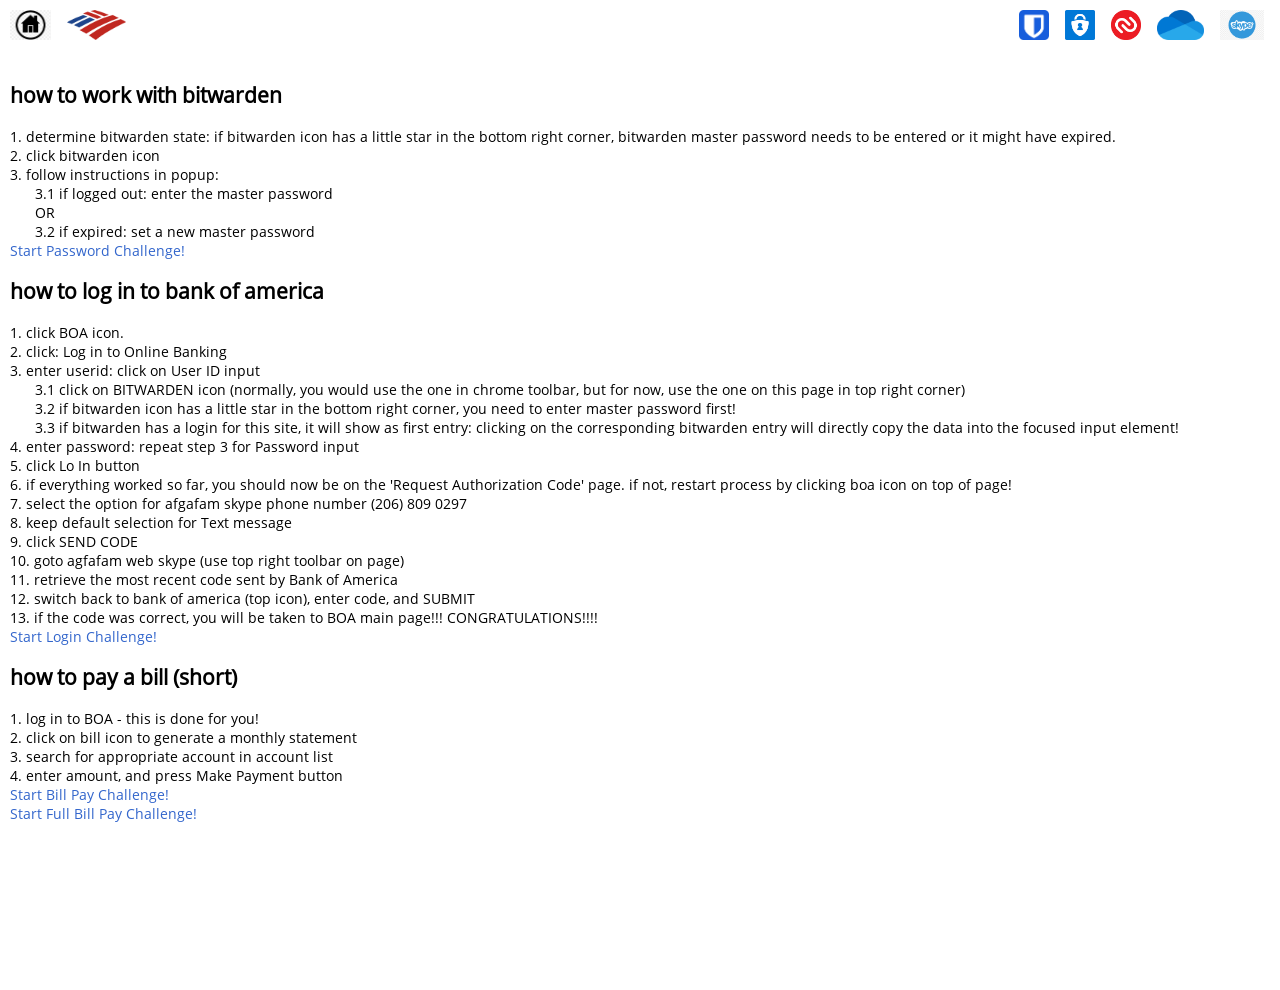
<file: rechnung/index.html>
<!DOCTYPE html>
<html lang="en">
	<head>
		<meta charset="UTF-8" />
		<meta http-equiv="X-UA-Compatible" content="IE=edge" />
		<meta name="viewport" content="width=device-width, initial-scale=1.0" />
		<title>Rechnung</title>
		<!-- <link rel="stylesheet" type="text/css" href="./boa/vipaa-v4-jawr.css" media="all" /> -->
		<link rel="icon" href="../base/assets/images/icons/bubble.png" style="height: 40px" />
		<link rel="stylesheet" href="../base/assets/fonts/fonts.css" />
		<link rel="stylesheet" href="../easy/basemin.css" />
		<link rel="stylesheet" type="text/css" href="../rechnung/mycss.css" />
		<link rel="stylesheet" href="https://cdnjs.cloudflare.com/ajax/libs/font-awesome/4.7.0/css/font-awesome.min.css" />
		<!-- <link rel="stylesheet" type="text/css" href="./boa/f8fa6cc3.css" />
		<script src="../rechnung/boa/require.js"></script> -->

		<script src="../easy/basemin.js"></script>
		<script src="../rechnung/baustelle.js"></script>
		<script src="../rechnung/baustelle2.js"></script>
		<script src="../rechnung/start.js"></script>
	</head>
	<body style="margin: 0; min-height: 110vh">
		<div id="dTop"></div>
		<div id="dScreen" style="opacity: 0">
			<div id="dHome" style="font-size: 14px; padding: 10px">
				<h2>how to work with bitwarden</h2>
				<div id="dHowToPassword">
					<p>
						1. determine bitwarden state: if bitwarden icon has a little star in the bottom right corner, bitwarden master password needs to be entered or it
						might have expired.
					</p>
					<p>2. click bitwarden icon</p>
					<p>3. follow instructions in popup:</p>
					<div style="padding: 0px 25px">
						<p>3.1 if logged out: enter the master password</p>
						<p>OR</p>
						<p>3.2 if expired: set a new master password</p>
					</div>
					<a href="javascript:start_challenge4()">Start Password Challenge!</a>
				</div>
				<h2>how to log in to bank of america</h2>
				<div id="dHowToLogin">
					<p>1. click BOA icon.</p>
					<p>2. click: Log in to Online Banking</p>
					<p>3. enter userid: click on User ID input</p>
					<div style="padding: 0px 25px">
						<p>3.1 click on BITWARDEN icon (normally, you would use the one in chrome toolbar, but for now, use the one on this page in top right corner)</p>
						<p>3.2 if bitwarden icon has a little star in the bottom right corner, you need to enter master password first!</p>
						<p>
							3.3 if bitwarden has a login for this site, it will show as first entry: clicking on the corresponding bitwarden entry will directly copy the data
							into the focused input element!
						</p>
					</div>
					<p>4. enter password: repeat step 3 for Password input</p>
					<p>5. click Lo In button</p>
					<p>
						6. if everything worked so far, you should now be on the 'Request Authorization Code' page. if not, restart process by clicking boa icon on top of
						page!
					</p>
					<p></p>
					<p>7. select the option for afgafam skype phone number (206) 809 0297</p>
					<p>8. keep default selection for Text message</p>
					<p>9. click SEND CODE</p>
					<p></p>
					<p>10. goto agfafam web skype (use top right toolbar on page)</p>
					<p>11. retrieve the most recent code sent by Bank of America</p>
					<p>12. switch back to bank of america (top icon), enter code, and SUBMIT</p>
					<p>13. if the code was correct, you will be taken to BOA main page!!! CONGRATULATIONS!!!!</p>
					<a href="javascript:start_challenge1()">Start Login Challenge!</a>
				</div>
				<h2>how to pay a bill (short)</h2>
				<div id="dHowToPay">
					<p>1. log in to BOA - this is done for you!</p>
					<p>2. click on bill icon to generate a monthly statement</p>
					<p>3. search for appropriate account in account list</p>
					<p>4. enter amount, and press Make Payment button</p>
					<a href="javascript:start_challenge2()">Start Bill Pay Challenge!</a>
					<br />
					<a href="javascript:start_challenge3()">Start Full Bill Pay Challenge!</a>
				</div>
			</div>
			<div id="dBoa"></div>
			<div id="dAuthenticator"></div>
			<div id="dAuthy"></div>
			<div id="dOnedrive"></div>
			<div id="dSkype"></div>
			<div id="dBill"></div>
		</div>
		<div id="dPopup" style="position: absolute; display: none"></div>
		<button id="dummy" class="dummy">dummy</button>
		<div id="dBandMessage" style="position: fixed; background: skyblue; min-height: 100vh; display: none"></div>
	</body>
</html>
</file>
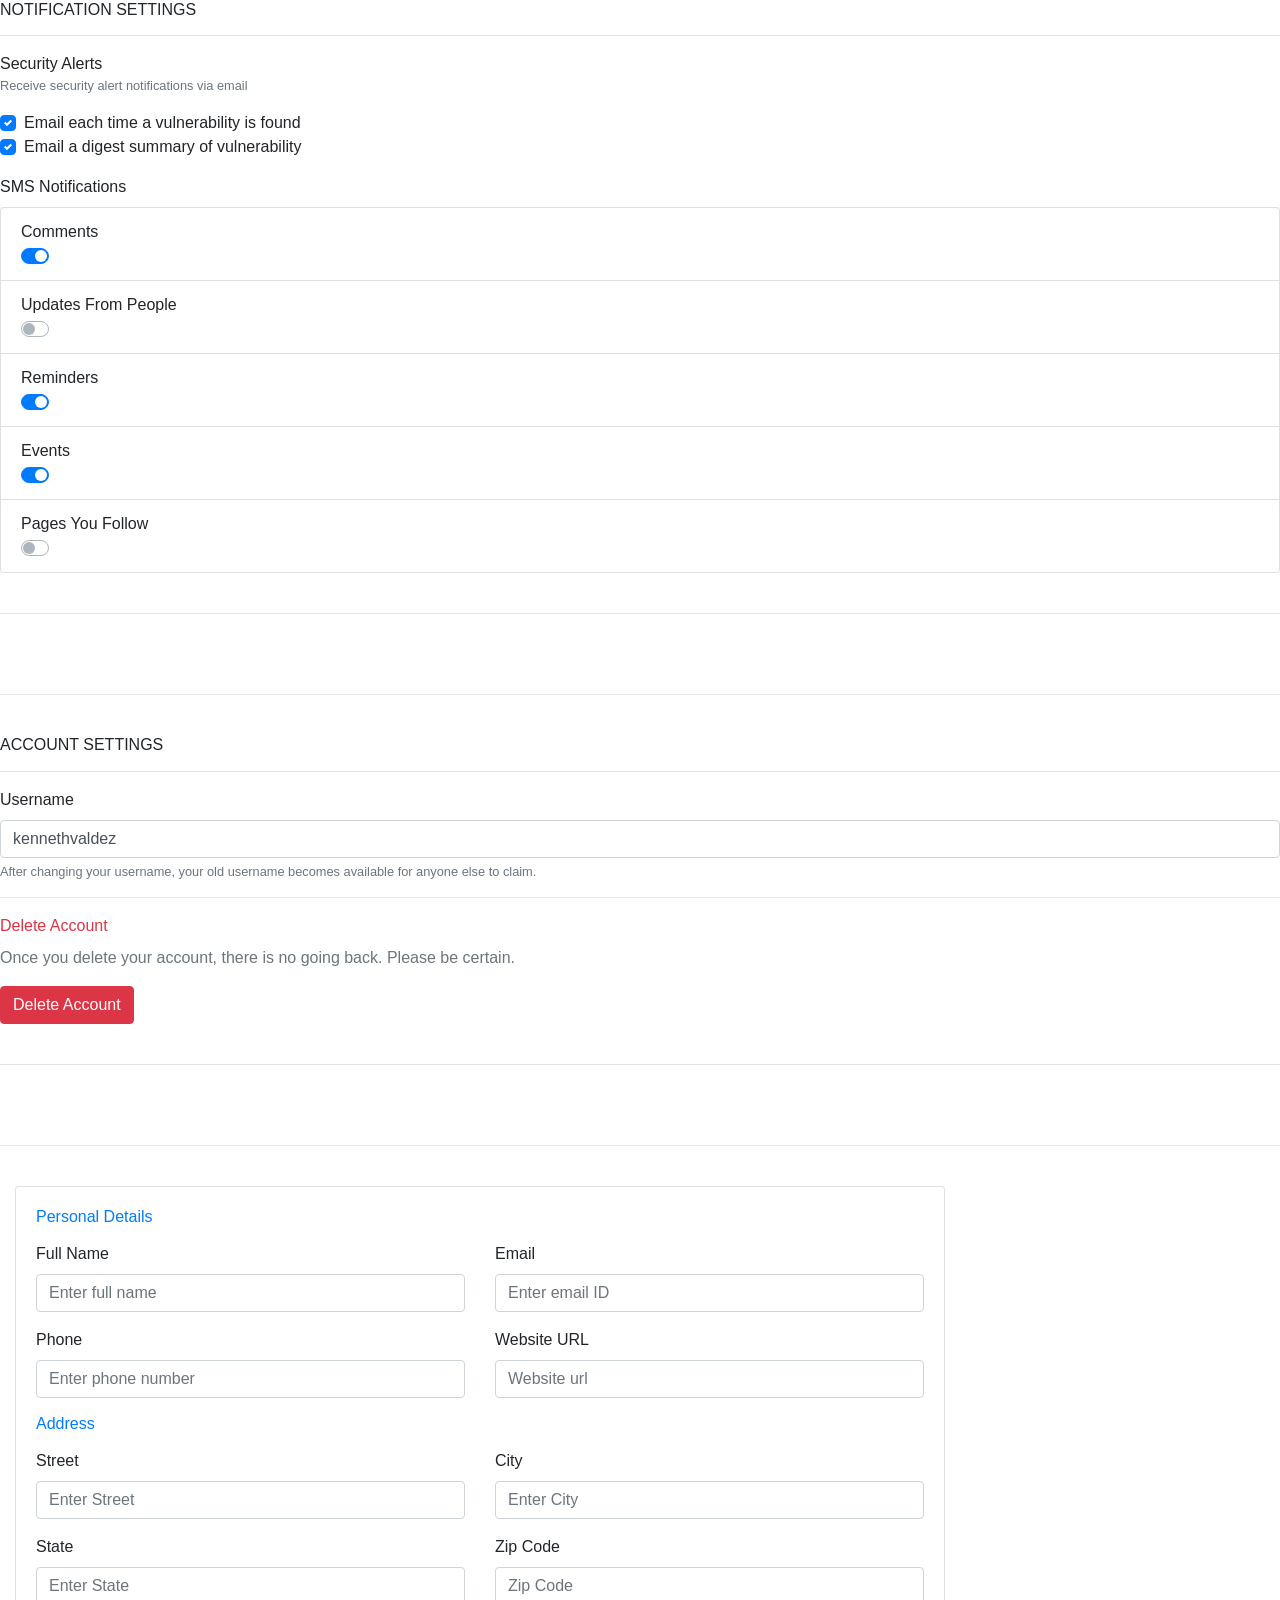
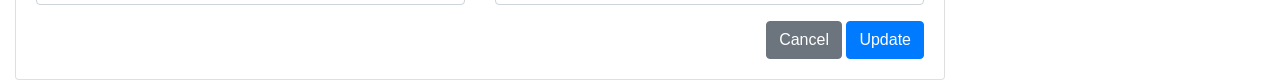
<file: bstest.html>
<!DOCTYPE html>
<html lang="en">
	<head>
		<meta charset="UTF-8" />
		<meta http-equiv="X-UA-Compatible" content="IE=edge" />
		<meta name="viewport" content="width=device-width, initial-scale=1.0" />
		<title>Document</title>
		<link
			rel="stylesheet"
			href="https://stackpath.bootstrapcdn.com/bootstrap/4.5.0/css/bootstrap.min.css"
			integrity="sha384-9aIt2nRpC12Uk9gS9baDl411NQApFmC26EwAOH8WgZl5MYYxFfc+NcPb1dKGj7Sk"
			crossorigin="anonymous"
		/>
		<link rel="stylesheet" href="https://cdnjs.cloudflare.com/ajax/libs/font-awesome/4.7.0/css/font-awesome.min.css" />
	</head>
	<body>
		<div class="tab-pane" id="notification">
			<h6>NOTIFICATION SETTINGS</h6>
			<hr />
			<form>
				<div class="form-group">
					<label class="d-block mb-0">Security Alerts</label>
					<div class="small text-muted mb-3">Receive security alert notifications via email</div>
					<div class="custom-control custom-checkbox">
						<input type="checkbox" class="custom-control-input" id="customCheck1" checked="" />
						<label class="custom-control-label" for="customCheck1">Email each time a vulnerability is found</label>
					</div>
					<div class="custom-control custom-checkbox">
						<input type="checkbox" class="custom-control-input" id="customCheck2" checked="" />
						<label class="custom-control-label" for="customCheck2">Email a digest summary of vulnerability</label>
					</div>
				</div>
				<div class="form-group mb-0">
					<label class="d-block">SMS Notifications</label>
					<ul class="list-group list-group-sm">
						<li class="list-group-item has-icon">
							Comments
							<div class="custom-control custom-control-nolabel custom-switch ml-auto">
								<input type="checkbox" class="custom-control-input" id="customSwitch1" checked="" />
								<label class="custom-control-label" for="customSwitch1"></label>
							</div>
						</li>
						<li class="list-group-item has-icon">
							Updates From People
							<div class="custom-control custom-control-nolabel custom-switch ml-auto">
								<input type="checkbox" class="custom-control-input" id="customSwitch2" />
								<label class="custom-control-label" for="customSwitch2"></label>
							</div>
						</li>
						<li class="list-group-item has-icon">
							Reminders
							<div class="custom-control custom-control-nolabel custom-switch ml-auto">
								<input type="checkbox" class="custom-control-input" id="customSwitch3" checked="" />
								<label class="custom-control-label" for="customSwitch3"></label>
							</div>
						</li>
						<li class="list-group-item has-icon">
							Events
							<div class="custom-control custom-control-nolabel custom-switch ml-auto">
								<input type="checkbox" class="custom-control-input" id="customSwitch4" checked="" />
								<label class="custom-control-label" for="customSwitch4"></label>
							</div>
						</li>
						<li class="list-group-item has-icon">
							Pages You Follow
							<div class="custom-control custom-control-nolabel custom-switch ml-auto">
								<input type="checkbox" class="custom-control-input" id="customSwitch5" />
								<label class="custom-control-label" for="customSwitch5"></label>
							</div>
						</li>
					</ul>
				</div>
			</form>
		</div>

		<br />
		<hr />
		<br />
		<br />
		<hr />
		<br />
		<div class="tab-pane" id="account">
			<h6>ACCOUNT SETTINGS</h6>
			<hr />
			<form>
				<div class="form-group">
					<label for="username">Username</label>
					<input type="text" class="form-control" id="username" aria-describedby="usernameHelp" placeholder="Enter your username" value="kennethvaldez" />
					<small id="usernameHelp" class="form-text text-muted">
						After changing your username, your old username becomes available for anyone else to claim.
					</small>
				</div>
				<hr />
				<div class="form-group">
					<label class="d-block text-danger">Delete Account</label>
					<p class="text-muted font-size-sm">Once you delete your account, there is no going back. Please be certain.</p>
				</div>
				<button class="btn btn-danger" type="button">Delete Account</button>
			</form>
		</div>

		<br />
		<hr />
		<br />
		<br />
		<hr />
		<br />

		<div class="col-xl-9 col-lg-9 col-md-12 col-sm-12 col-12">
			<div class="card h-100">
				<div class="card-body">
					<div class="row gutters">
						<div class="col-xl-12 col-lg-12 col-md-12 col-sm-12 col-12">
							<h6 class="mb-3 text-primary">Personal Details</h6>
						</div>
						<div class="col-xl-6 col-lg-6 col-md-6 col-sm-6 col-12">
							<div class="form-group">
								<label for="fullName">Full Name</label>
								<input type="text" class="form-control" id="fullName" placeholder="Enter full name" />
							</div>
						</div>
						<div class="col-xl-6 col-lg-6 col-md-6 col-sm-6 col-12">
							<div class="form-group">
								<label for="eMail">Email</label>
								<input type="email" class="form-control" id="eMail" placeholder="Enter email ID" />
							</div>
						</div>
						<div class="col-xl-6 col-lg-6 col-md-6 col-sm-6 col-12">
							<div class="form-group">
								<label for="phone">Phone</label>
								<input type="text" class="form-control" id="phone" placeholder="Enter phone number" />
							</div>
						</div>
						<div class="col-xl-6 col-lg-6 col-md-6 col-sm-6 col-12">
							<div class="form-group">
								<label for="website">Website URL</label>
								<input type="url" class="form-control" id="website" placeholder="Website url" />
							</div>
						</div>
					</div>
					<div class="row gutters">
						<div class="col-xl-12 col-lg-12 col-md-12 col-sm-12 col-12">
							<h6 class="mb-3 text-primary">Address</h6>
						</div>
						<div class="col-xl-6 col-lg-6 col-md-6 col-sm-6 col-12">
							<div class="form-group">
								<label for="Street">Street</label>
								<input type="name" class="form-control" id="Street" placeholder="Enter Street" />
							</div>
						</div>
						<div class="col-xl-6 col-lg-6 col-md-6 col-sm-6 col-12">
							<div class="form-group">
								<label for="ciTy">City</label>
								<input type="name" class="form-control" id="ciTy" placeholder="Enter City" />
							</div>
						</div>
						<div class="col-xl-6 col-lg-6 col-md-6 col-sm-6 col-12">
							<div class="form-group">
								<label for="sTate">State</label>
								<input type="text" class="form-control" id="sTate" placeholder="Enter State" />
							</div>
						</div>
						<div class="col-xl-6 col-lg-6 col-md-6 col-sm-6 col-12">
							<div class="form-group">
								<label for="zIp">Zip Code</label>
								<input type="text" class="form-control" id="zIp" placeholder="Zip Code" />
							</div>
						</div>
					</div>
					<div class="row gutters">
						<div class="col-xl-12 col-lg-12 col-md-12 col-sm-12 col-12">
							<div class="text-right">
								<button type="button" id="submit" name="submit" class="btn btn-secondary">Cancel</button>
								<button type="button" id="submit" name="submit" class="btn btn-primary">Update</button>
							</div>
						</div>
					</div>
				</div>
			</div>
		</div>
	</body>
</html>
</file>
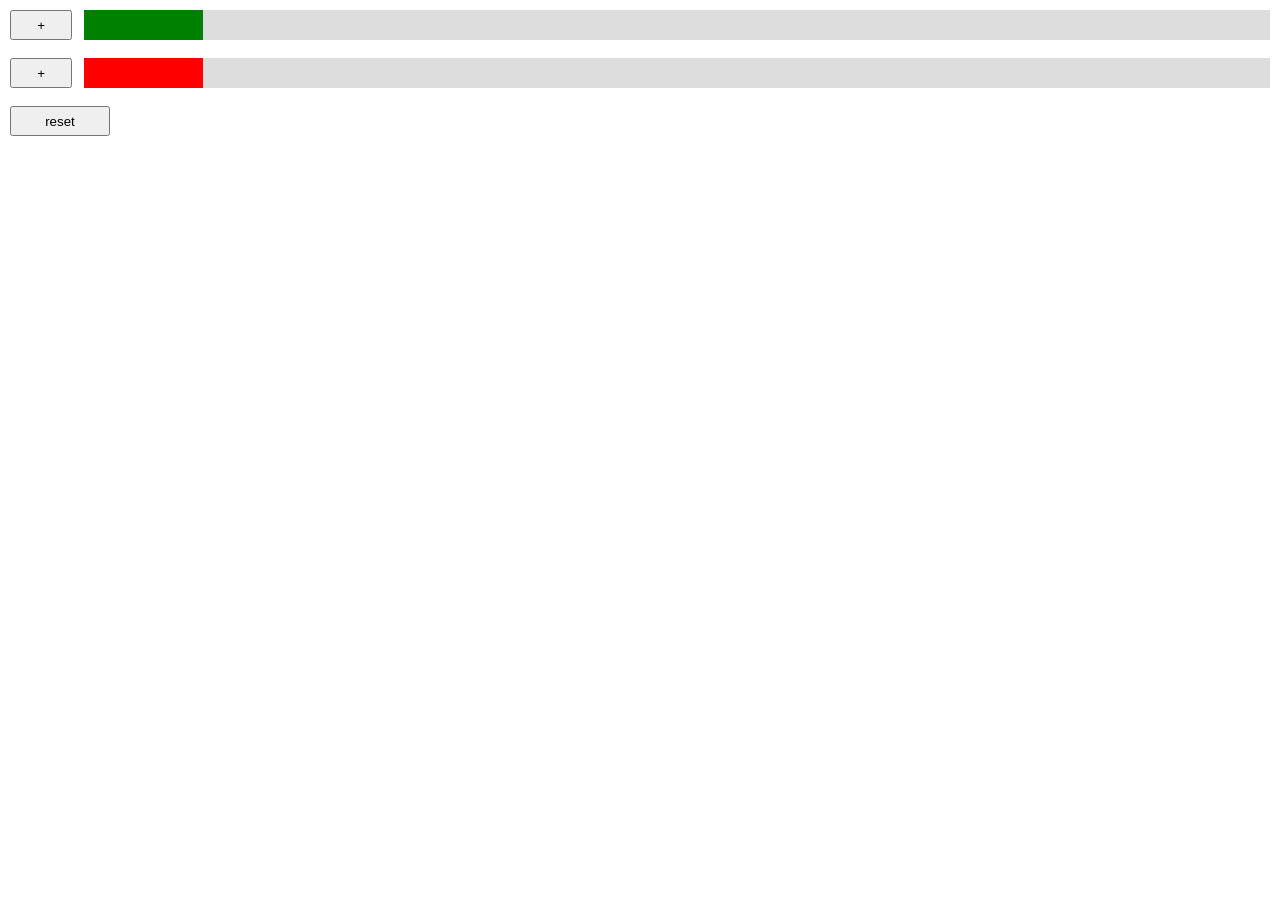
<file: feedback.html>
<!DOCTYPE html>
<html lang="en">
	<head>
		<meta charset="UTF-8" />
		<meta http-equiv="X-UA-Compatible" content="IE=edge" />
		<meta name="viewport" content="width=device-width, initial-scale=1.0" />
		<link rel="icon" href="./base/assets/images/icons/bubble.png" style="height: 40px" />
		<title>feedback</title>
		<link rel="stylesheet" href="./feedback/styles.css" />
		<script src="./games/basemin.js"></script>
		<script src="./feedback/start.js"></script>
	</head>
	<body>
		<div id="dTable">
		</div>

	</body>
</html>
</file>
<file: base/assets/fonts/fonts.css>
@font-face {
  font-family: 'tangerine';
	src: url('./tangerine.ttf') format("truetype");
}
@font-face {
  font-family: 'emoNoto';
	src: url('./NotoColorEmoji.ttf') format("truetype");
  /* src: url(https://gitcdn.xyz/repo/googlefonts/noto-emoji/master/fonts/NotoColorEmoji.ttf); */
}
@font-face {
	font-family: 'AlgerianRegular';
	src: url('./AlgerianRegular.ttf') format("truetype");
}

@font-face{
	font-family: 'pictoFa';
	src: url('./pictoFa.otf') format("truetype");
}
@font-face {
	font-family: 'pictoGame';
	src: url('./pictoGame.ttf') format("truetype");
}
@font-face {
	font-family: 'opensans';
	src: url('./opensansregular.ttf') format("truetype");
}
@font-face {
	font-family: 'summervibes';
	src: url('./summervibes.otf') format("truetype");
}
@font-face {
	font-family: 'fredericka';
	src: url('./fredericka.ttf') format("truetype");
}
@font-face {
	font-family: 'blackops';
	src: url('./blackops.ttf') format("truetype");
}
</file>
<file: easy/basemin.css>
/* #region resets */
html,
body,
h1 {
	margin: 0;
	padding: 0;
	font-family: opensans;
	cursor: default;
}
a {
	color: inherit;
	text-decoration: none;
	padding-right: 6px;
}
a:hover {
	color: inherit;
	opacity: 0.8;
}
a,
button,
input[type='submit'] {
	cursor: pointer;
}
label,
input {
	font-size: 14px;
	font-family: opensans;
}
legend {
	border: 1px solid green;
	color: green;
	font-size: 75%;
	margin-left: 16px;
	text-align: left;
}
fieldset {
	font-size: 90%;
	border: none;
	margin-top: 2%;
	height: 96%;
	/* float: left; */
	position: relative;
	text-align: left;
	color: dimgray;
}
fieldset .disabled {
	color: #404b56;
	opacity: 0.3;
	cursor: default;
}
/* #endregion  */

/* #region classes for page parts */
.myheader {
	background: blue;
	color: white;
}
.mymain {
	display: flex;
}
.mysidebar {
	background: skyblue;
	color: white;
	flex: 1;
	box-sizing: border-box;
	overflow: hidden;
	transition: all 0.5s ease-in-out;
}
.mycolumn {
	display: flex;
	flex-direction: column;
}
.mycenter {
	background: lightblue;
	flex: 5;
	padding: 10px;
}
/* #endregion  */

/* #region classes for elements */
.input,
.textarea,
.select select {
	-moz-appearance: none;
	-webkit-appearance: none;
	align-items: center;
	border: 1px solid transparent;
	border-radius: 4px;
	box-shadow: none;
	display: inline-flex;
	font-size: 1rem;
	min-height: 2.5em;
	justify-content: flex-start;
	line-height: 1.5;
	padding-bottom: calc(0.5em - 1px);
	padding-left: calc(0.75em - 1px);
	padding-right: calc(0.75em - 1px);
	padding-top: calc(0.5em - 1px);
	position: relative;
	vertical-align: top;
}
.button {
	text-align: center;
	border: 1px solid transparent;
	border-radius: 4px;
	font-size: 1rem;
	line-height: 1.5;
	outline: none;
	box-shadow: none;
	-moz-appearance: none;
	-webkit-appearance: none;
}
.input,
.textarea,
.select select {
	background-color: white;
	border-color: #dbdbdb;
	border-radius: 4px;
	color: #363636;
	box-shadow: inset 0 0.0625em 0.125em rgba(10, 10, 10, 0.05);
	max-width: 100%;
	box-sizing: border-box;
	width: 100%;
	font-family: opensans;
}
.input:hover,
.textarea:hover,
.select select:hover,
.is-hovered.input,
.is-hovered.textarea,
.select select.is-hovered {
	border-color: #b5b5b5;
}
.button:focus,
.input:focus,
.textarea:focus,
.select select:focus,
.button:active,
.input:active,
.textarea:active,
.select select:active {
	outline: none;
	border-color: silver;
	box-shadow: 0 0 0 0.125em rgba(72, 95, 199, 0.25);
}
.table {
	border-collapse: collapse;
	/* width: 100%; */
	max-width: 100%;
	margin-bottom: 1rem;
	background-color: transparent;
}
.table th,
.table td {
	padding: 0.25rem 0.75rem;
	vertical-align: top;
	text-align: left;
	border-top: 1px solid #dee2e6;
	max-height: 50px;
	max-width: 400px;
	white-space: nowrap;
	overflow: hidden;
	text-overflow: ellipsis;
}
.doublesize:hover {
	transform: scale(3);
	/* transform-origin: 50%; */
	transition: transform 0.2s; /* Animation */
}
.magnify_on_hover:hover {
	transform: scale(2);
	transform-origin: 50%;
	transition: transform 0.2s; /* Animation */
}
.container {
	width: 100%;
	padding-right: 15px;
	padding-left: 15px;
	margin-right: auto;
	margin-left: auto;
}
.hidden {
	flex: 0;
}

/* #endregion  */

/* #region .radio */
.radio {
	-webkit-appearance: none;
	-moz-appearance: none;
	appearance: none;
	border-radius: 50%;
	width: 12px;
	height: 12px;
	border: 1px solid #999;
	color: silver;
	transition: 0.2s all linear;
	margin: 5px;
	padding: 0px;
	position: relative;
	top: 5px;
	left: 0px;
}
.radio:focus {
	outline-width: 0px;
	outline-style: solid;
	outline-color: transparent;
	/* outline-color: Highlight; */
}
.radio:checked {
	border: 6px solid green;
}
/* #endregion .radio */

.img_person {
	border: solid medium white;
	border-radius: 50%;
	margin: 10px;
	object-fit: cover;
}

.toggle {
	padding: 2px 8px;
	border-radius: 6px;
}

.framedPicture {
	/* border: solid 8px yellow; */
	outline: solid 8px yellow;
	outline-offset: -6px;
	/* border-radius: 0px; GEHT NICHT!!! */
}
.framedPictureInno {
	outline: solid 2px yellow;
}
.framedPicture3 {
	outline: solid 3px yellow;
}
.higbg {
	background-color: yellow;
}
.mCenterFlex {
	display: flex;
	justify-content: center;
	gap: 10px;
	flex-wrap: wrap;
}
.mCenterCenterFlex {
	display: flex;
	justify-content: center;
	align-content: center;
	align-items: center;
	gap: 10px;
	flex-wrap: wrap;
}
.pad {
	padding: 10px;
}
.hpad {
	padding: 1px 10px;
}
.pad:empty,
.hpad:empty {
	padding: 0;
}
.topmost {
	z-index: 10000;
}

.spacebetween {
	display: flex;
	justify-content: space-between;
}

.move {
	animation: move var(--ms) ease;
}
@keyframes move {
	0% {
		transform: translateX(0) translateY(0);
	}
	100% {
		transform: translateX(var(--dx)) translateY(var(--dy));
	}
}

.slow_gradient_blink {
	background: linear-gradient(270deg, #fffffd, #00000080);
	background-size: 400% 400%;
	-webkit-animation: AnimationName 5s linear infinite;
	animation: AnimationName 5s linear infinite;
}

@-webkit-keyframes AnimationName {
	0%{background-position:0% 50%}
	50%{background-position:100% 50%}
	100%{background-position:0% 50%}
}
@keyframes AnimationName {
	0%{background-position:0% 50%}
	50%{background-position:100% 50%}
	100%{background-position:0% 50%}
}

.section {
	border-radius: 10px;
	border: 2px silver solid;
	background: #f0f0f080;
	margin: 10px;
	padding: 10px;
	/* width: calc( 100% - 20px ); */
	box-sizing: border-box;
	/* transition: all 0.5s ease-in-out; */
}
.section:empty {
	padding: 0;
	margin: 0;
	border: none;
}
.instruction {
	border-radius: 10px;
	border: 2px silver solid;
	background: #f0f0f080;
	margin: 4px;
	padding: 4px;
	/* flex-wrap: wrap; */
	/* display: flex;
	
	justify-content: center;  */
	/* width: calc( 100% - 20px ); */
	box-sizing: border-box;
	align-items: center;
	/* gap: 10px; */
}

#dTexture {
	min-height: 500px; 
	/* min-height: calc(100vh - 100px); */
	/* padding-bottom: 10px;
	box-sizing: border-box; */
}
#dAdmin {
	height: 38px;
	background: white;
	color: black;
	display: flex;
	justify-content: space-between;
	align-items: center;
	box-sizing: border-box;
	width: 100%;
}
/* #region loader_holder (html:header) */
.loader_on {
	position: fixed;
	top: 4px;
	left: 50px;
	border-radius: 50%;
	height: 36px;
	width: 36px;
	padding: 2px;
	opacity: 1;
	box-sizing: border-box;
	/* transition: all .25s ease; */
}
.loader_off {
	opacity: 0;
	/* transition: all .25s ease; */
	/* display: none; */
}
/* #endregion loader_holder */

/* #region classes for cards */
.card {
	filter: drop-shadow(4px 5px 2px #111);
}
.hoverScale,
.selectable {
	cursor: pointer;
}
.hoverScale:hover,
.selectable:hover,
.mag {
	transform-origin: bottom right;
	transform: scale(1.05);
}
.card_selected {
	transform-origin: bottom right;
	transform: scale(1.05);
	/* border: solid 2px red;
	border-radius: 8px; */
	/* outline: solid 3px red;
	outline-offset: -3px; */
}
.string_selected {
	background: yellow;
	color: black;
}
.selectable_parent {
	box-shadow: inset 0px 0px 18px 16px #efff04, 0px 0px 12px 4px #efff04;
}
.selected_parent {
	border: 2px solid red;
	/* box-shadow: inset 0px 0px 18px 16px red, 0px 0px 12px 4px red; */
}
.selectable_button {
	color: white;
	background: red;
	/* margin: 0px 10px; */
	/* box-shadow: 0px 0px 7px 4px gold; */
}
.selectable_card {
	border-radius: 4px;
	box-shadow: 0px 0px 3px 3px #efff04;
}
.wood {
	/* background-color: #BA8C63; */
	background-repeat: repeat;
	background-image: url('../base/assets/images/textures/Melamine-wood-001.png');
}
/* #endregion */

.onPulse {
	animation: pulse_animation 500ms ease-in-out 0s 10 alternate;
}
@keyframes pulse_animation {
	0% {
		transform: scale(1);
	}
	100% {
		transform: scale(1.5);
		color: red;
	}
}

/* #region cosensus */
.cobody {
	background-color: #fafafa;
	background-image: url('../base/assets/images/cosensus/background_image.jpg');
	background-repeat: no-repeat;
	background-attachment: fixed;
	background-size: cover;
}
.coheader {
	min-height: 74px;
	line-height: 40px;
	display: flex;
	justify-content: space-between;
	align-items: center;
	padding: 10px 25px;
	font-size: 20px;
	font-weight: 500;
	color: white;
	background: black;
	box-shadow: 0 4px 5px 0 rgb(0 0 0 / 14%), 0 1px 10px 0 rgb(0 0 0 / 12%), 0 2px 4px -1px rgb(0 0 0 / 20%);
}
.cologo {
	height: 64px;
	cursor: pointer;
}
.cowrapper {
	width: 100%;
	display: flex;
	align-items: center;
	/* flex-flow: column nowrap; */
	text-align: center;
	padding: 12px 0;
	color: white;
	font-size: 24px;
	line-height: 32px;
}
.fett {
	font-size: 14px;
	font-weight: 900;
	text-transform: uppercase;
}
.wb {
	background: white;
	color: black;
}
.card300 {
	overflow: hidden;
	min-width: 300px;
	border-radius: 2px;
	/* padding: 12px; */
	box-sizing: border-box;
	font-size: 14px;
	box-shadow: 0 2px 2px 0 rgb(0 0 0 / 14%), 0 3px 1px -2px rgb(0 0 0 / 20%), 0 1px 5px 0 rgb(0 0 0 / 12%);
}
.btn{
	padding: 12px;
	cursor:pointer;
}
.btn:hover{
	background: #ffffffa0;
	filter: invert();
	opacity: 0.5;
}
.btn:active{
	background: #000000a0;
	color: white;
}
.btnX{
	color: dimgray;
	cursor: pointer;
}
.btnX:hover{
	filter: invert();
	opacity: 0.7;
}
.btnX:active{
	color: white;
}
.no_outline{
	outline: none;
	border: 0;
}
.coinput{
	pointer-events: auto;
	box-sizing: border-box;
	font: inherit;
	margin: 0;
	font-family: inherit;
	width: 96%;
	background-image: none;
	display: block;
	margin-top: 4px;
	font-size: 16px;
	line-height: 1.5;
	border-radius: 0;
	background-color: transparent;
	color: rgba(0,0,0,0.87);
	box-shadow: none;
	padding: 8px 0 4px;
	border: 0;
	border-bottom: 1px solid rgba(0,0,0,0.42);
	transition: border-bottom 0.2s, padding-bottom 0.2s;
	height: initial;
	margin-bottom: 8px;
	text-align: left;
}
.coinput:hover{
	-webkit-text-size-adjust: 100%;
	-webkit-tap-highlight-color: rgba(0, 0, 0, 0);
	border-bottom: 2px solid rgba(0, 0, 0, 0.87);
	padding-bottom: 3px;
	text-align: left;	
}
.coinput:active,
.coinput:focus {
	border-color: #66afe9;
	outline: 0;
	height: initial;
	border-bottom: 2px solid #66afe9;
	padding-bottom: 3px;
}
.coform{
	width: 96%;
	min-height: 200px;
	padding-bottom: 10px;
}

/* #endregion */

.dummy {
	width: 0px;
	height: 1px;
	display: inline;
	padding: 0;
	margin: 0;
	border: none;
	outline: none;
	background-color: transparent;
	color: transparent;
}


.toolbarButtonClass {
	height: 10px;
	cursor: pointer;
	float: right;
}
.donebutton {
	/* fz: 32, matop: 10, rounding: 10, padding: 16, border: 8 */
	font-size: 32px;
	margin: 12px;
	border-radius: 10px;
	padding: 10px 16px;
	border: 2px;
	background: silver;
	cursor: pointer;
}
.selectbutton {
	/* font-size: 22px; */
	background-color: red;
	color: white;
	outline: none;
	border: 0;
	min-width: 60px;
	margin-left: 10px;
	box-sizing: border-box;
	border: solid grey 1px;
	/* padding: 4px; */
	/* min-height: 40px; */
}
.enabled {
	cursor: pointer;
}
.enabled:hover {
	/* filter: invert();  */
	filter: brightness(0.75);
}

.greenstamp{
	color: #0A9928;
}
.redstamp{
	color: crimson;
}
.bluestamp{
	color: navy;
}
</file>
